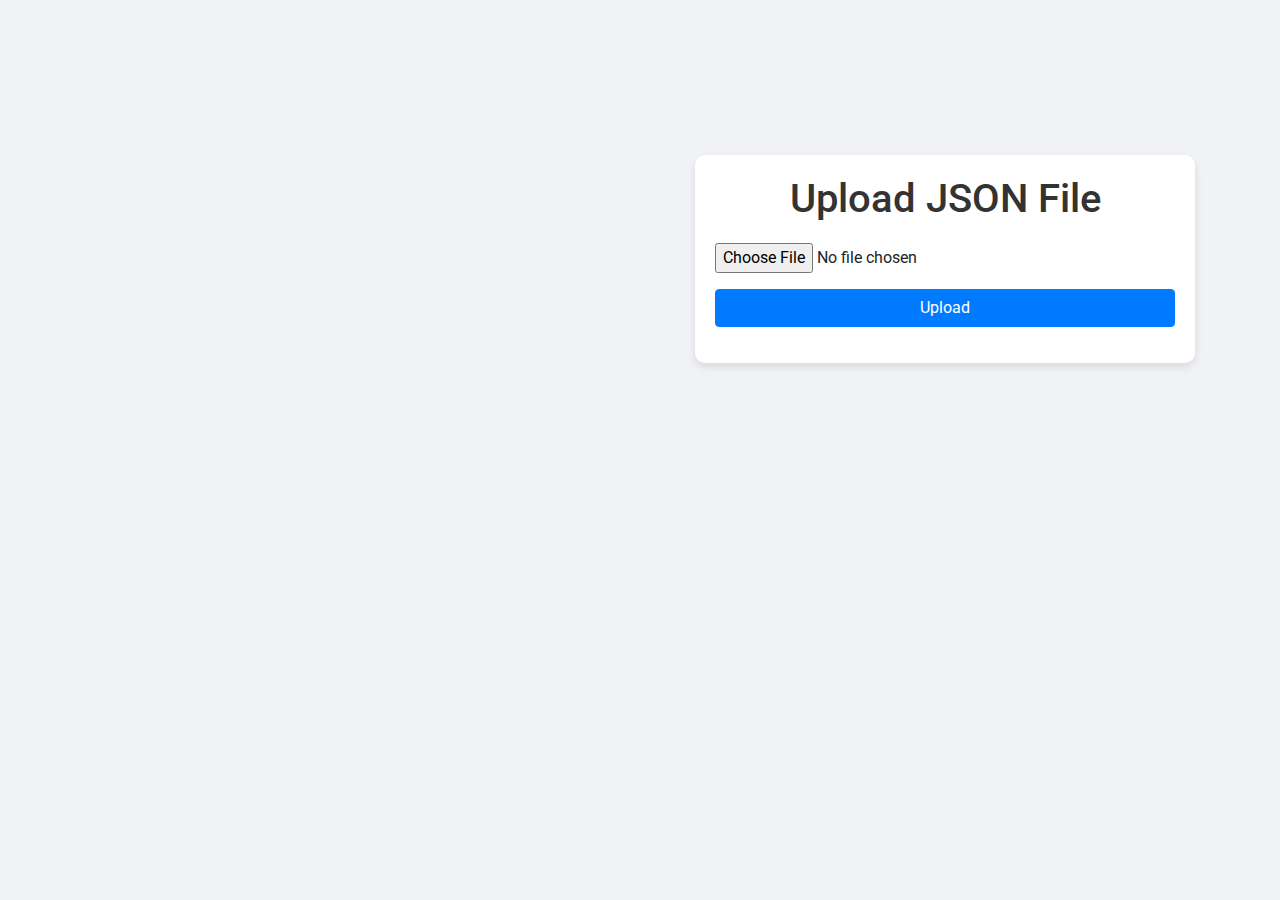
<file: index.html>
<!DOCTYPE html>
<html lang="en">
<head>
    <meta charset="UTF-8">
    <meta name="viewport" content="width=device-width, initial-scale=1.0">
    <title>JSON File Uploader</title>
    <link href="https://maxcdn.bootstrapcdn.com/bootstrap/4.5.2/css/bootstrap.min.css" rel="stylesheet">
    <link href="styles.css" rel="stylesheet">
    <link href="https://fonts.googleapis.com/css2?family=Roboto:wght@400;500;700&display=swap" rel="stylesheet">
</head>
<body>
    <div class="container mt-5">
        <div class="card">
            <div class="card-body">
                <h1 class="card-title text-center">Upload JSON File</h1>
                <form id="uploadForm">
                    <div class="form-group">
                        <input type="file" class="form-control-file" id="fileInput" accept=".json" required>
                    </div>
                    <button type="submit" class="btn btn-primary btn-block">Upload</button>
                </form>
                <p id="status" class="mt-3 text-center"></p>
            </div>
        </div>
    </div>
    <script src="https://code.jquery.com/jquery-3.5.1.slim.min.js"></script>
    <script src="https://cdn.jsdelivr.net/npm/@popperjs/core@2.9.2/dist/umd/popper.min.js"></script>
    <script src="https://maxcdn.bootstrapcdn.com/bootstrap/4.5.2/js/bootstrap.min.js"></script>
    <script src="script.js"></script>
</body>
</html>
</file>
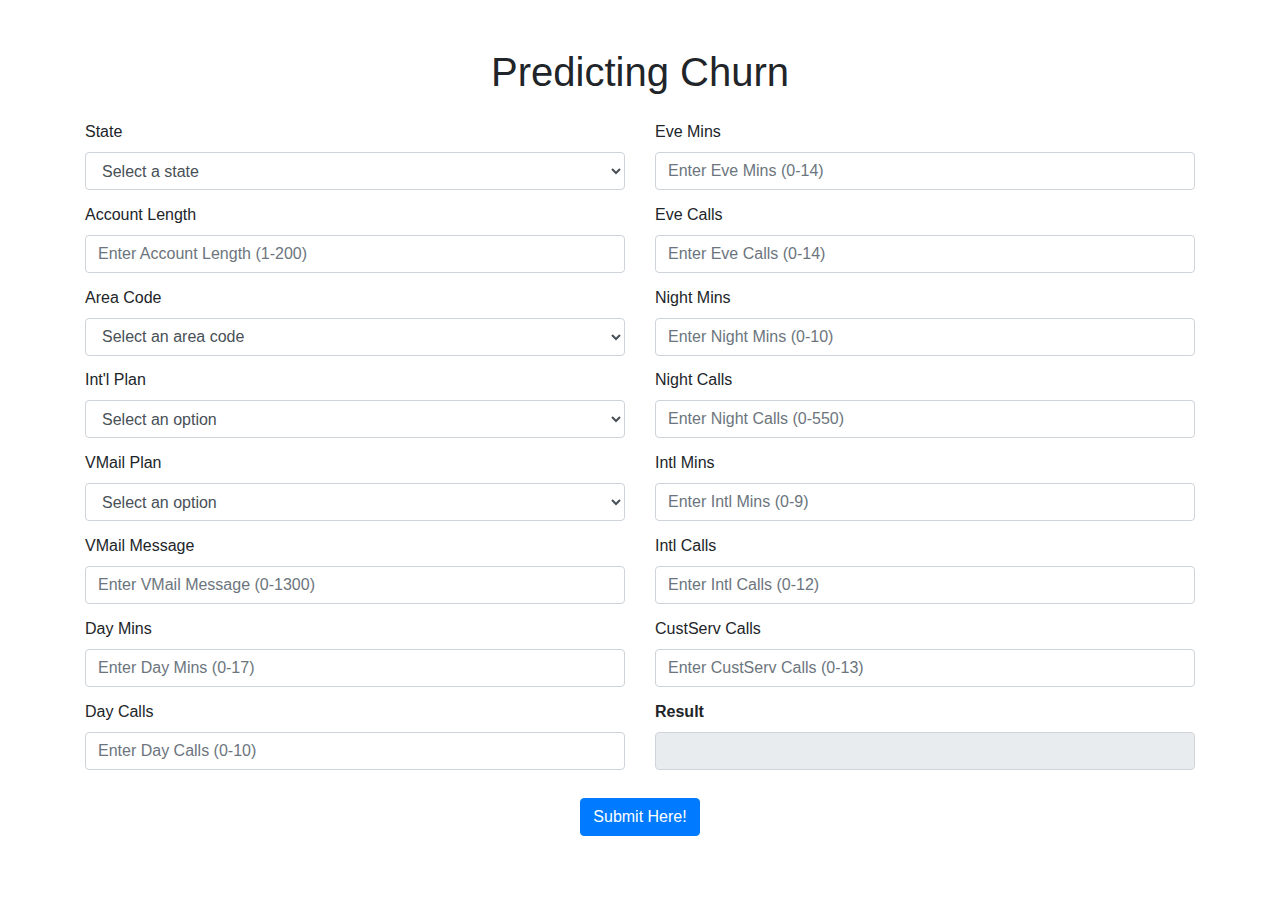
<file: input.html>
<!DOCTYPE html>
<html lang="en">

<head>
    <meta charset="UTF-8">
    <meta name="viewport" content="width=device-width, initial-scale=1.0">
    <title>Input Form</title>
    <link href="https://stackpath.bootstrapcdn.com/bootstrap/4.5.2/css/bootstrap.min.css" rel="stylesheet">
    <style>
        .form-group {
            margin-bottom: 0.8rem;
        }
    </style>
</head>

<body>
    <div class="container mt-5">
        <h1 class="text-center mb-4">Predicting Churn</h1>
        <form id="inputForm">
            <div class="row">
                <!-- Column 1 -->
                <div class="col-md-6">
                    <!-- State -->
                    <div class="form-group">
                        <label for="state">State</label>
                        <select class="form-control" id="state" required>
                            <option value="">Select a state</option>
                            <option value="0">AL</option>
                            <option value="1">AK</option>
                            <option value="2">AZ</option>
                            <option value="3">AR</option>
                            <option value="4">CA</option>
                            <option value="5">CO</option>
                            <option value="6">CT</option>
                            <option value="7">DE</option>
                            <option value="8">FL</option>
                            <option value="9">GA</option>
                            <option value="10">HI</option>
                            <option value="11">ID</option>
                            <option value="12">IL</option>
                            <option value="13">IN</option>
                            <option value="14">IA</option>
                            <option value="15">KS</option>
                            <option value="16">KY</option>
                            <option value="17">LA</option>
                            <option value="18">ME</option>
                            <option value="19">MD</option>
                            <option value="20">MA</option>
                            <option value="21">MI</option>
                            <option value="22">MN</option>
                            <option value="23">MS</option>
                            <option value="24">MO</option>
                            <option value="25">MT</option>
                            <option value="26">NE</option>
                            <option value="27">NV</option>
                            <option value="28">NH</option>
                            <option value="29">NJ</option>
                            <option value="30">NM</option>
                            <option value="31">NY</option>
                            <option value="32">NC</option>
                            <option value="33">ND</option>
                            <option value="34">OH</option>
                            <option value="35">OK</option>
                            <option value="36">OR</option>
                            <option value="37">PA</option>
                            <option value="38">RI</option>
                            <option value="39">SC</option>
                            <option value="40">SD</option>
                            <option value="41">TN</option>
                            <option value="42">TX</option>
                            <option value="43">UT</option>
                            <option value="44">VT</option>
                            <option value="45">VA</option>
                            <option value="46">WA</option>
                            <option value="47">WV</option>
                            <option value="48">WI</option>
                            <option value="49">WY</option>
                        </select>
                    </div>
                    <!-- Account Length -->
                    <div class="form-group">
                        <label for="accountLength">Account Length</label>
                        <input type="number" class="form-control" id="accountLength" min="1" max="200"
                            placeholder="Enter Account Length (1-200)" required>
                    </div>
                    <!-- Area Code -->
                    <div class="form-group">
                        <label for="areaCode">Area Code</label>
                        <select class="form-control" id="areaCode" required>
                            <option value="">Select an area code</option>
                            <option value="806">806</option>
                            <option value="836">836</option>
                            <option value="777">777</option>
                            <option value="878">878</option>
                            <option value="866">866</option>
                            <option value="737">737</option>
                            <option value="766">766</option>
                            <option value="657">657</option>
                            <option value="676">676</option>
                            <option value="827">827</option>
                            <option value="716">716</option>
                            <option value="786">786</option>
                            <option value="778">778</option>
                            <option value="788">788</option>
                            <option value="787">787</option>
                            <option value="736">736</option>
                            <option value="686">686</option>
                            <option value="876">876</option>
                            <option value="858">858</option>
                            <option value="877">877</option>
                            <option value="776">776</option>
                            <option value="797">797</option>
                            <option value="707">707</option>
                            <option value="677">677</option>
                            <option value="727">727</option>
                            <option value="758">758</option>
                            <option value="659">659</option>
                            <option value="678">678</option>
                            <option value="848">848</option>
                            <option value="658">658</option>
                            <option value="798">798</option>
                            <option value="847">847</option>
                            <option value="868">868</option>
                        </select>
                    </div>
                    <!-- Int'l Plan -->
                    <div class="form-group">
                        <label for="intlPlan">Int'l Plan</label>
                        <select class="form-control" id="intlPlan" required>
                            <option value="">Select an option</option>
                            <option value="yes">Yes</option>
                            <option value="no">No</option>
                        </select>
                    </div>
                    <!-- VMail Plan -->
                    <div class="form-group">
                        <label for="vmailPlan">VMail Plan</label>
                        <select class="form-control" id="vmailPlan" required>
                            <option value="">Select an option</option>
                            <option value="yes">Yes</option>
                            <option value="no">No</option>
                        </select>
                    </div>
                    <!-- VMail Message -->
                    <div class="form-group">
                        <label for="vmailMessage">VMail Message</label>
                        <input type="number" class="form-control" id="vmailMessage" min="0" max="1300"
                            placeholder="Enter VMail Message (0-1300)" required>
                    </div>
                    <!-- Day Mins -->
                    <div class="form-group">
                        <label for="dayMins">Day Mins</label>
                        <input type="number" step="0.01" class="form-control" id="dayMins" min="0" max="17"
                            placeholder="Enter Day Mins (0-17)" required>
                    </div>
                    <!-- Day Calls -->
                    <div class="form-group">
                        <label for="dayCalls">Day Calls</label>
                        <input type="number" class="form-control" id="dayCalls" min="0" max="10"
                            placeholder="Enter Day Calls (0-10)" required>
                    </div>

                </div>

                <!-- Column 2 -->
                <div class="col-md-6">
                    <!-- Eve Mins -->
                    <div class="form-group">
                        <label for="eveMins">Eve Mins</label>
                        <input type="number" step="0.01" class="form-control" id="eveMins" min="0" max="14"
                            placeholder="Enter Eve Mins (0-14)" required>
                    </div>
                    <!-- Eve Calls -->
                    <div class="form-group">
                        <label for="eveCalls">Eve Calls</label>
                        <input type="number" class="form-control" id="eveCalls" min="0" max="14"
                            placeholder="Enter Eve Calls (0-14)" required>
                    </div>
                    <!-- Night Mins -->
                    <div class="form-group">
                        <label for="nightMins">Night Mins</label>
                        <input type="number" step="0.01" class="form-control" id="nightMins" min="0" max="10"
                            placeholder="Enter Night Mins (0-10)" required>
                    </div>
                    <!-- Night Calls -->
                    <div class="form-group">
                        <label for="nightCalls">Night Calls</label>
                        <input type="number" class="form-control" id="nightCalls" min="0" max="550"
                            placeholder="Enter Night Calls (0-550)" required>
                    </div>
                    <!-- Intl Mins -->
                    <div class="form-group">
                        <label for="intlMins">Intl Mins</label>
                        <input type="number" step="0.01" class="form-control" id="intlMins" min="0" max="9"
                            placeholder="Enter Intl Mins (0-9)" required>
                    </div>
                    <!-- Intl Calls -->
                    <div class="form-group">
                        <label for="intlCalls">Intl Calls</label>
                        <input type="number" class="form-control" id="intlCalls" min="0" max="12"
                            placeholder="Enter Intl Calls (0-12)" required>
                    </div>
                    <!-- CustServ Calls -->
                    <div class="form-group">
                        <label for="custServCalls">CustServ Calls</label>
                        <input type="number" class="form-control" id="custServCalls" min="0" max="13"
                            placeholder="Enter CustServ Calls (0-13)" required>
                    </div>
                    <!-- Result Placeholder -->
                    <div class="form-group" id="resultPlaceholder">
                        <label for="result"><strong>Result</strong></label>
                        <input type="text" class="form-control" id="result" readonly>
                    </div>
                </div>
            </div>
            <!-- Submit Button -->
            <div class="text-center mt-3 mb-5">
                <button type="submit" class="btn btn-primary">Submit Here!</button>
            </div>
        </form>
    </div>

    <script src="https://code.jquery.com/jquery-3.5.1.slim.min.js"></script>
    <script src="https://cdn.jsdelivr.net/npm/@popperjs/core@2.5.3/dist/umd/popper.min.js"></script>
    <script src="https://stackpath.bootstrapcdn.com/bootstrap/4.5.2/js/bootstrap.min.js"></script>
    <script>
        document.getElementById('inputForm').addEventListener('submit', function (event) {
            event.preventDefault();

            // const stateMap = {
            //     "PA": 0, "SC": 1, "MO": 2, "WY": 3, "VA": 4, "IN": 5, "LA": 6, "AL": 7, "CA": 8, "RI": 9, "GA": 10, "ND": 11, "MS": 12, "NY": 13, "NJ": 14, 
            //     "NM": 15, "ID": 16, "DE": 17, "IL": 18, "WA": 19, "UT": 20, "MI": 21, "WI": 22, "MA": 23, "MN": 24, "WV": 25, "OK": 26, "FL": 27, "NH": 28, 
            //     "CO": 29, "HI": 30, "IA": 31, "NE": 32, "KY": 33, "AZ": 34, "SD": 35, "OH": 36, "MT": 37, "NC": 38, "ME": 39, "CT": 40, "TX": 41, "MD": 42, 
            //     "NV": 43, "DC": 44, "AR": 45, "OR": 46, "KS": 47, "AK": 48, "TN": 49, "VT": 50
            // };

            const state = parseInt(document.getElementById('state').value) || 0;
            const accountLength = parseInt(document.getElementById('accountLength').value) || 0;
            const areaCode = parseInt(document.getElementById('areaCode').value) || 0;
            const intlPlan = document.getElementById('intlPlan').value === "yes" ? 1 : 0;
            const vmailPlan = document.getElementById('vmailPlan').value === "yes" ? 1 : 0;
            const vmailMessage = parseInt(document.getElementById('vmailMessage').value) || 0;
            const dayMins = parseFloat(document.getElementById('dayMins').value) || 0;
            const dayCalls = parseInt(document.getElementById('dayCalls').value) || 0;
            const eveMins = parseFloat(document.getElementById('eveMins').value) || 0;
            const eveCalls = parseInt(document.getElementById('eveCalls').value) || 0;
            const nightMins = parseFloat(document.getElementById('nightMins').value) || 0;
            const nightCalls = parseInt(document.getElementById('nightCalls').value) || 0;
            const intlMins = parseFloat(document.getElementById('intlMins').value) || 0;
            const intlCalls = parseInt(document.getElementById('intlCalls').value) || 0;
            const custServCalls = parseInt(document.getElementById('custServCalls').value) || 0;

            const resultData = {
                "data": [
                    state,
                    accountLength,
                    areaCode,
                    intlPlan,
                    vmailPlan,
                    vmailMessage,
                    dayMins,
                    dayCalls,
                    eveMins,
                    eveCalls,
                    nightMins,
                    nightCalls,
                    intlMins,
                    intlCalls,
                    custServCalls
                ]
            };

            // Send form data to API (using a placeholder URL)
            fetch('https://jsonplaceholder.typicode.com/posts', {
                method: 'POST',
                headers: {
                    'Content-Type': 'application/json'
                },
                body: JSON.stringify(resultData)
            })
            .then(response => response.json())
            .then(data => {
                    // Extract only the "data" part from the response
                    const responseData = {
                        data: data.data
                    };
                    // Display the result in the result input field
                    document.getElementById('result').value = JSON.stringify(responseData);
            })
            .catch(error => {
                    console.error('Error:', error);
                    document.getElementById('result').value = 'An error occurred';
            });

        });
    </script>
</body>

</html>
</file>
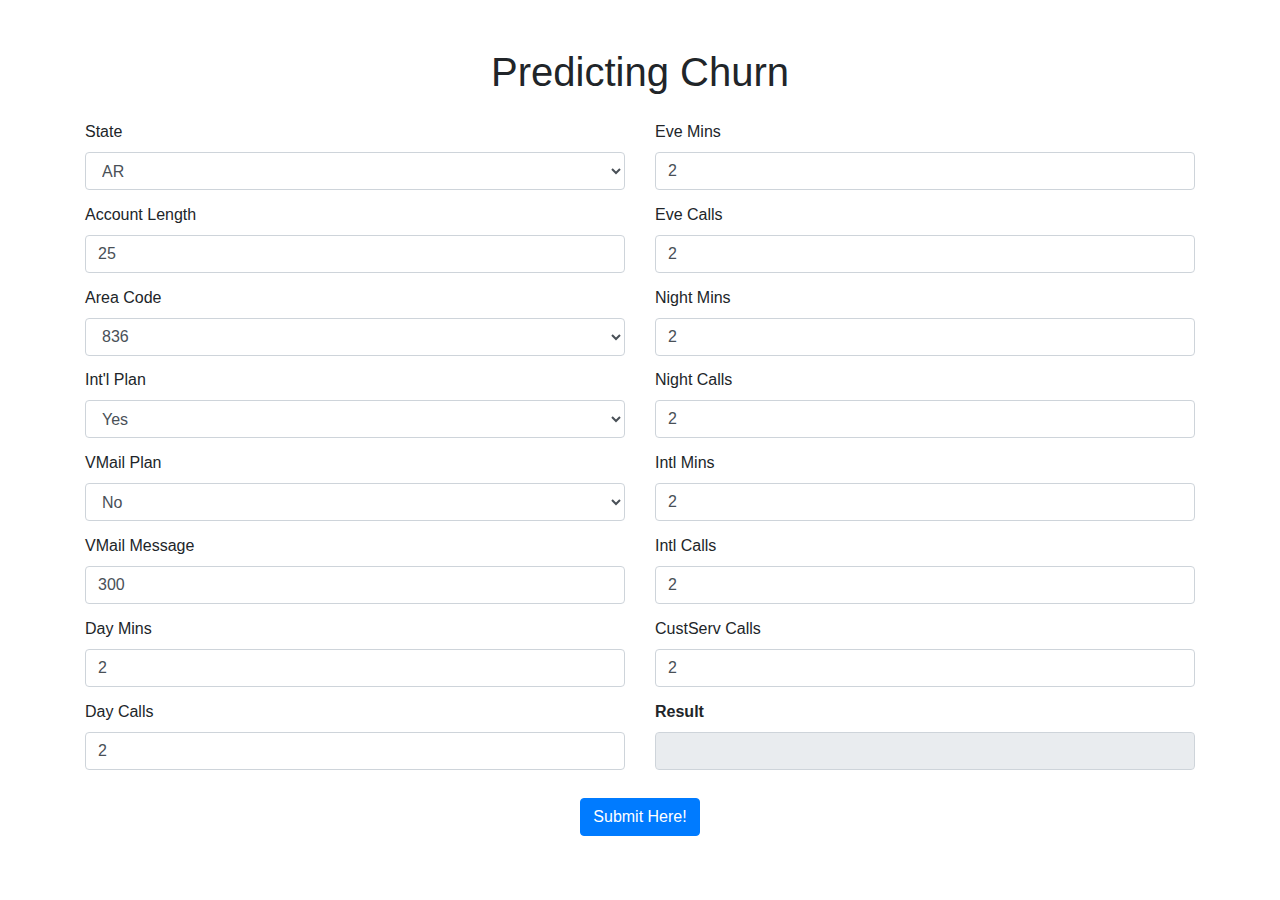
<file: input_2.html>
<!DOCTYPE html>
<html lang="en">
  <head>
    <meta charset="UTF-8" />
    <meta name="viewport" content="width=device-width, initial-scale=1.0" />
    <title>Input Form</title>
    <link
      href="https://stackpath.bootstrapcdn.com/bootstrap/4.5.2/css/bootstrap.min.css"
      rel="stylesheet" />
    <style>
      .form-group {
        margin-bottom: 0.8rem;
      }
    </style>
  </head>

  <body>
    <div class="container mt-5">
      <h1 class="text-center mb-4">Predicting Churn</h1>
      <form id="inputForm">
        <div class="row">
          <!-- Column 1 -->
          <div class="col-md-6">
            <!-- State -->
            <div class="form-group">
              <label for="state">State</label>
              <select class="form-control" id="state" required>
                <option value="">Select a state</option>
                <option value="0">AL</option>
                <option value="1">AK</option>
                <option value="2">AZ</option>
                <option value="3" selected>AR</option>
                <option value="4">CA</option>
                <option value="5">CO</option>
                <option value="6">CT</option>
                <option value="7">DE</option>
                <option value="8">FL</option>
                <option value="9">GA</option>
                <option value="10">HI</option>
                <option value="11">ID</option>
                <option value="12">IL</option>
                <option value="13">IN</option>
                <option value="14">IA</option>
                <option value="15">KS</option>
                <option value="16">KY</option>
                <option value="17">LA</option>
                <option value="18">ME</option>
                <option value="19">MD</option>
                <option value="20">MA</option>
                <option value="21">MI</option>
                <option value="22">MN</option>
                <option value="23">MS</option>
                <option value="24">MO</option>
                <option value="25">MT</option>
                <option value="26">NE</option>
                <option value="27">NV</option>
                <option value="28">NH</option>
                <option value="29">NJ</option>
                <option value="30">NM</option>
                <option value="31">NY</option>
                <option value="32">NC</option>
                <option value="33">ND</option>
                <option value="34">OH</option>
                <option value="35">OK</option>
                <option value="36">OR</option>
                <option value="37">PA</option>
                <option value="38">RI</option>
                <option value="39">SC</option>
                <option value="40">SD</option>
                <option value="41">TN</option>
                <option value="42">TX</option>
                <option value="43">UT</option>
                <option value="44">VT</option>
                <option value="45">VA</option>
                <option value="46">WA</option>
                <option value="47">WV</option>
                <option value="48">WI</option>
                <option value="49">WY</option>
              </select>
            </div>
            <!-- Account Length -->
            <div class="form-group">
              <label for="accountLength">Account Length</label>
              <input
                type="number"
                class="form-control"
                id="accountLength"
                value="25"
                min="1"
                max="200"
                placeholder="Enter Account Length (1-200)"
                required />
            </div>
            <!-- Area Code -->
            <div class="form-group">
              <label for="areaCode">Area Code</label>
              <select class="form-control" id="areaCode" required>
                <option value="">Select an area code</option>
                <option value="806">806</option>
                <option value="836" selected>836</option>
                <option value="777">777</option>
                <option value="878">878</option>
                <option value="866">866</option>
                <option value="737">737</option>
                <option value="766">766</option>
                <option value="657">657</option>
                <option value="676">676</option>
                <option value="827">827</option>
                <option value="716">716</option>
                <option value="786">786</option>
                <option value="778">778</option>
                <option value="788">788</option>
                <option value="787">787</option>
                <option value="736">736</option>
                <option value="686">686</option>
                <option value="876">876</option>
                <option value="858">858</option>
                <option value="877">877</option>
                <option value="776">776</option>
                <option value="797">797</option>
                <option value="707">707</option>
                <option value="677">677</option>
                <option value="727">727</option>
                <option value="758">758</option>
                <option value="659">659</option>
                <option value="678">678</option>
                <option value="848">848</option>
                <option value="658">658</option>
                <option value="798">798</option>
                <option value="847">847</option>
                <option value="868">868</option>
              </select>
            </div>
            <!-- Int'l Plan -->
            <div class="form-group">
              <label for="intlPlan">Int'l Plan</label>
              <select class="form-control" id="intlPlan" required>
                <option value="">Select an option</option>
                <option value="yes" selected>Yes</option>
                <option value="no">No</option>
              </select>
            </div>
            <!-- VMail Plan -->
            <div class="form-group">
              <label for="vmailPlan">VMail Plan</label>
              <select class="form-control" id="vmailPlan" required>
                <option value="">Select an option</option>
                <option value="yes">Yes</option>
                <option value="no" selected>No</option>
              </select>
            </div>
            <!-- VMail Message -->
            <div class="form-group">
              <label for="vmailMessage">VMail Message</label>
              <input
                type="number"
                class="form-control"
                id="vmailMessage"
                value="300"
                min="0"
                max="1300"
                placeholder="Enter VMail Message (0-1300)"
                required />
            </div>
            <!-- Day Mins -->
            <div class="form-group">
              <label for="dayMins">Day Mins</label>
              <input
                type="number"
                step="0.01"
                class="form-control"
                id="dayMins"
                value="2"
                min="0"
                max="17"
                placeholder="Enter Day Mins (0-17)"
                required />
            </div>
            <!-- Day Calls -->
            <div class="form-group">
              <label for="dayCalls">Day Calls</label>
              <input
                type="number"
                class="form-control"
                id="dayCalls"
                value="2"
                min="0"
                max="10"
                placeholder="Enter Day Calls (0-10)"
                required />
            </div>
          </div>

          <!-- Column 2 -->
          <div class="col-md-6">
            <!-- Eve Mins -->
            <div class="form-group">
              <label for="eveMins">Eve Mins</label>
              <input
                type="number"
                step="0.01"
                class="form-control"
                id="eveMins"
                value="2"
                min="0"
                max="14"
                placeholder="Enter Eve Mins (0-14)"
                required />
            </div>
            <!-- Eve Calls -->
            <div class="form-group">
              <label for="eveCalls">Eve Calls</label>
              <input
                type="number"
                class="form-control"
                id="eveCalls"
                value="2"
                min="0"
                max="14"
                placeholder="Enter Eve Calls (0-14)"
                required />
            </div>
            <!-- Night Mins -->
            <div class="form-group">
              <label for="nightMins">Night Mins</label>
              <input
                type="number"
                step="0.01"
                class="form-control"
                id="nightMins"
                value="2"
                min="0"
                max="10"
                placeholder="Enter Night Mins (0-10)"
                required />
            </div>
            <!-- Night Calls -->
            <div class="form-group">
              <label for="nightCalls">Night Calls</label>
              <input
                type="number"
                class="form-control"
                id="nightCalls"
                value="2"
                min="0"
                max="550"
                placeholder="Enter Night Calls (0-550)"
                required />
            </div>
            <!-- Intl Mins -->
            <div class="form-group">
              <label for="intlMins">Intl Mins</label>
              <input
                type="number"
                step="0.01"
                class="form-control"
                id="intlMins"
                value="2"
                min="0"
                max="9"
                placeholder="Enter Intl Mins (0-9)"
                required />
            </div>
            <!-- Intl Calls -->
            <div class="form-group">
              <label for="intlCalls">Intl Calls</label>
              <input
                type="number"
                class="form-control"
                id="intlCalls"
                value="2"
                min="0"
                max="12"
                placeholder="Enter Intl Calls (0-12)"
                required />
            </div>
            <!-- CustServ Calls -->
            <div class="form-group">
              <label for="custServCalls">CustServ Calls</label>
              <input
                type="number"
                class="form-control"
                id="custServCalls"
                value="2"
                min="0"
                max="13"
                placeholder="Enter CustServ Calls (0-13)"
                required />
            </div>
            <!-- Result Placeholder -->
            <div class="form-group" id="resultPlaceholder">
              <label for="result"><strong>Result</strong></label>
              <input type="text" class="form-control" id="result" readonly />
            </div>
          </div>
        </div>
        <!-- Submit Button -->
        <div class="text-center mt-3 mb-5">
          <button type="submit" class="btn btn-primary">Submit Here!</button>
        </div>
      </form>
    </div>

    <script src="https://code.jquery.com/jquery-3.5.1.slim.min.js"></script>
    <script src="https://cdn.jsdelivr.net/npm/@popperjs/core@2.5.3/dist/umd/popper.min.js"></script>
    <script src="https://stackpath.bootstrapcdn.com/bootstrap/4.5.2/js/bootstrap.min.js"></script>
    <script>
      document
        .getElementById("inputForm")
        .addEventListener("submit", function (event) {
          event.preventDefault();

          // const stateMap = {
          //     "PA": 0, "SC": 1, "MO": 2, "WY": 3, "VA": 4, "IN": 5, "LA": 6, "AL": 7, "CA": 8, "RI": 9, "GA": 10, "ND": 11, "MS": 12, "NY": 13, "NJ": 14,
          //     "NM": 15, "ID": 16, "DE": 17, "IL": 18, "WA": 19, "UT": 20, "MI": 21, "WI": 22, "MA": 23, "MN": 24, "WV": 25, "OK": 26, "FL": 27, "NH": 28,
          //     "CO": 29, "HI": 30, "IA": 31, "NE": 32, "KY": 33, "AZ": 34, "SD": 35, "OH": 36, "MT": 37, "NC": 38, "ME": 39, "CT": 40, "TX": 41, "MD": 42,
          //     "NV": 43, "DC": 44, "AR": 45, "OR": 46, "KS": 47, "AK": 48, "TN": 49, "VT": 50
          // };

          const state = parseInt(document.getElementById("state").value) || 0;
          const accountLength =
            parseInt(document.getElementById("accountLength").value) || 0;
          const areaCode =
            parseInt(document.getElementById("areaCode").value) || 0;
          const intlPlan =
            document.getElementById("intlPlan").value === "yes" ? 1 : 0;
          const vmailPlan =
            document.getElementById("vmailPlan").value === "yes" ? 1 : 0;
          const vmailMessage =
            parseInt(document.getElementById("vmailMessage").value) || 0;
          const dayMins =
            parseFloat(document.getElementById("dayMins").value) || 0;
          const dayCalls =
            parseInt(document.getElementById("dayCalls").value) || 0;
          const eveMins =
            parseFloat(document.getElementById("eveMins").value) || 0;
          const eveCalls =
            parseInt(document.getElementById("eveCalls").value) || 0;
          const nightMins =
            parseFloat(document.getElementById("nightMins").value) || 0;
          const nightCalls =
            parseInt(document.getElementById("nightCalls").value) || 0;
          const intlMins =
            parseFloat(document.getElementById("intlMins").value) || 0;
          const intlCalls =
            parseInt(document.getElementById("intlCalls").value) || 0;
          const custServCalls =
            parseInt(document.getElementById("custServCalls").value) || 0;

          const resultData = {
            data: [
              state,
              accountLength,
              areaCode,
              intlPlan,
              vmailPlan,
              vmailMessage,
              dayMins,
              dayCalls,
              eveMins,
              eveCalls,
              nightMins,
              nightCalls,
              intlMins,
              intlCalls,
              custServCalls,
            ],
          };
          const responseData = {
            data: resultData.data,
          };

          // Send form data to API 
          fetch(
            "https://uv5gtssi4b.execute-api.us-east-1.amazonaws.com/PROD/api-churn-model",
            {
              method: "POST",
              headers: {
                "Content-Type": "application/json",
                "Access-Control-Allow-Origin": '*',
                "Access-Control-Allow-Methods": "POST,PATCH,OPTIONS",
              },
              body: JSON.stringify(responseData),
              mode: "cors",
            }
          )
            .then((response) => response.json())
            .then((data) => {
              // Display the result in the result input field
              document.getElementById("result").value = data;
            })
            .catch((error) => {
              console.error("Error:", error);
              document.getElementById("result").value = "An error occurred";
            });
        //   console.log(responseData);
        });
    </script>
  </body>
</html>
</file>
<file: styles.css>
body {
    font-family: 'Roboto', sans-serif;
    background: #f0f2f5;
    display: flex;
    justify-content: center;
    align-items: center;
    height: 30vh;
    width: 200vh;
    margin: 100px 350px;
}

.card {
    width: 100%;
    max-width: 500px;
    border: none;
    border-radius: 10px;
    box-shadow: 0 4px 8px rgba(0, 0, 0, 0.1);
}

.card-title {
    margin-bottom: 20px;
    font-weight: 500;
    color: #333;
}
</file>
